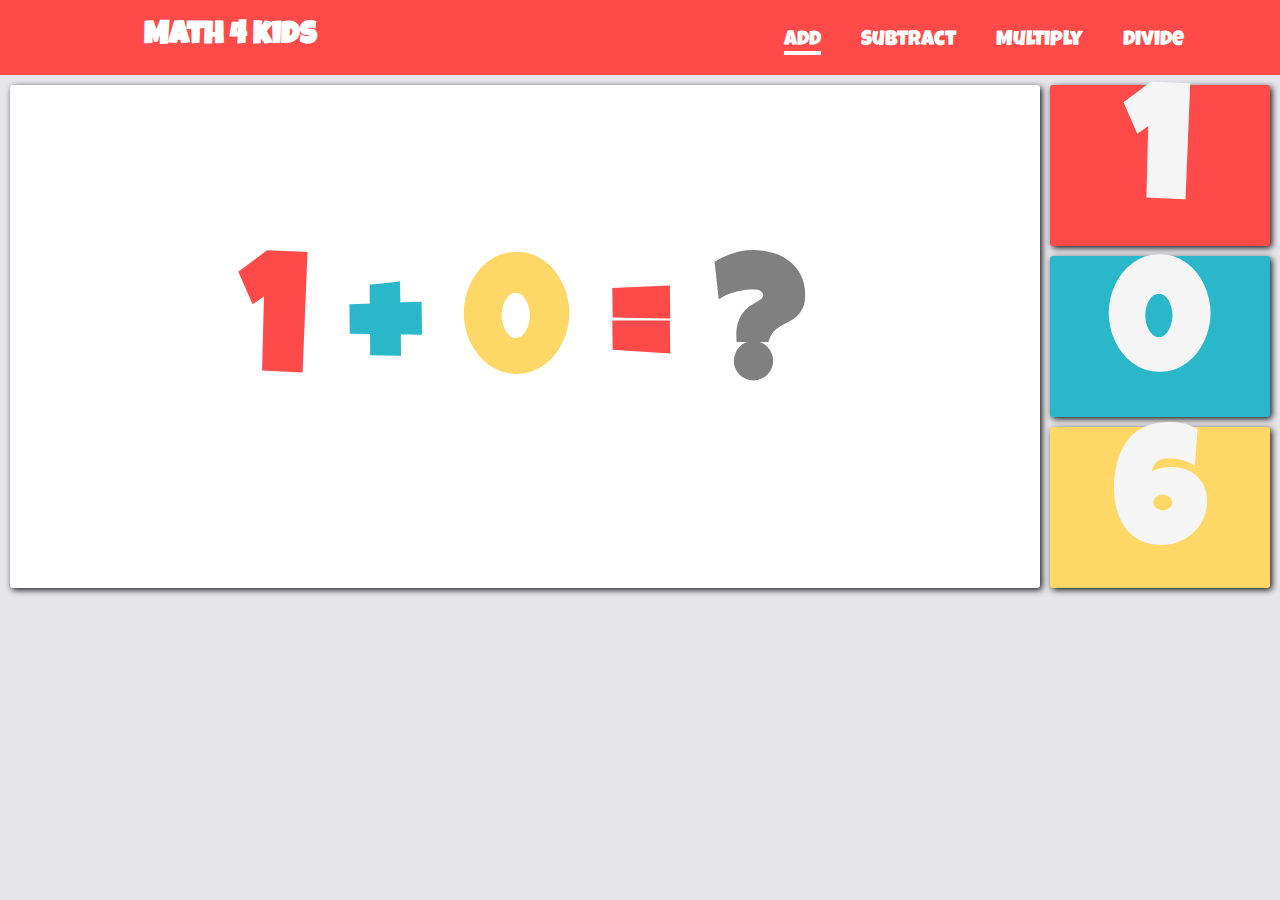
<file: index.html>
<!DOCTYPE html>
<html lang="en">
  <head>
    <meta charset="UTF-8" />
    <meta name="viewport" content="width=device-width, initial-scale=1.0" />
    <title>Add</title>
    <link rel="icon" type="image/x-icon" href="icons8-math-folder-16.png" />
    <script defer src="./scripts/add.js"></script>
    <link
      rel="stylesheet"
      href="https://fonts.googleapis.com/css2?family=Luckiest+Guy&display=swap"
    />
    <link rel="stylesheet" href="./styles/style.css" />
  </head>
  <body>
    <audio id="error-audio" src="./audio/wrong.mp3" type="audio/mpeg"></audio>
    <header>
      <div id="nav">
        <h2><i class="fa-solid fa-trophy"></i> Math 4 kids</h2>
        <ul>
          <li class="current"><a href="index.html">Add</a></li>
          <li><a href="subtract.html">Subtract</a></li>
          <li><a href="multiply.html">Multiply</a></li>
          <li><a href="divide.html">Divide</a></li>
        </ul>
      </div>
    </header>
    <section>
      <div id="container">
        <div id="equation">
          <h1 id="num1" style="color: #fe4a49">1</h1>
          <h1 style="color: #2ab7ca">+</h1>
          <h1 id="num2" style="color: #fed766">1</h1>
          <h1 style="color: #fe4a49">=</h1>
          <h1 id="result" style="color: gray">?</h1>
        </div>
        <div id="answer-options">
          <h1 id="option1">1</h1>
          <h1 id="option2">2</h1>
          <h1 id="option3">3</h1>
        </div>
      </div>
    </section>
  </body>
</html>
</file>
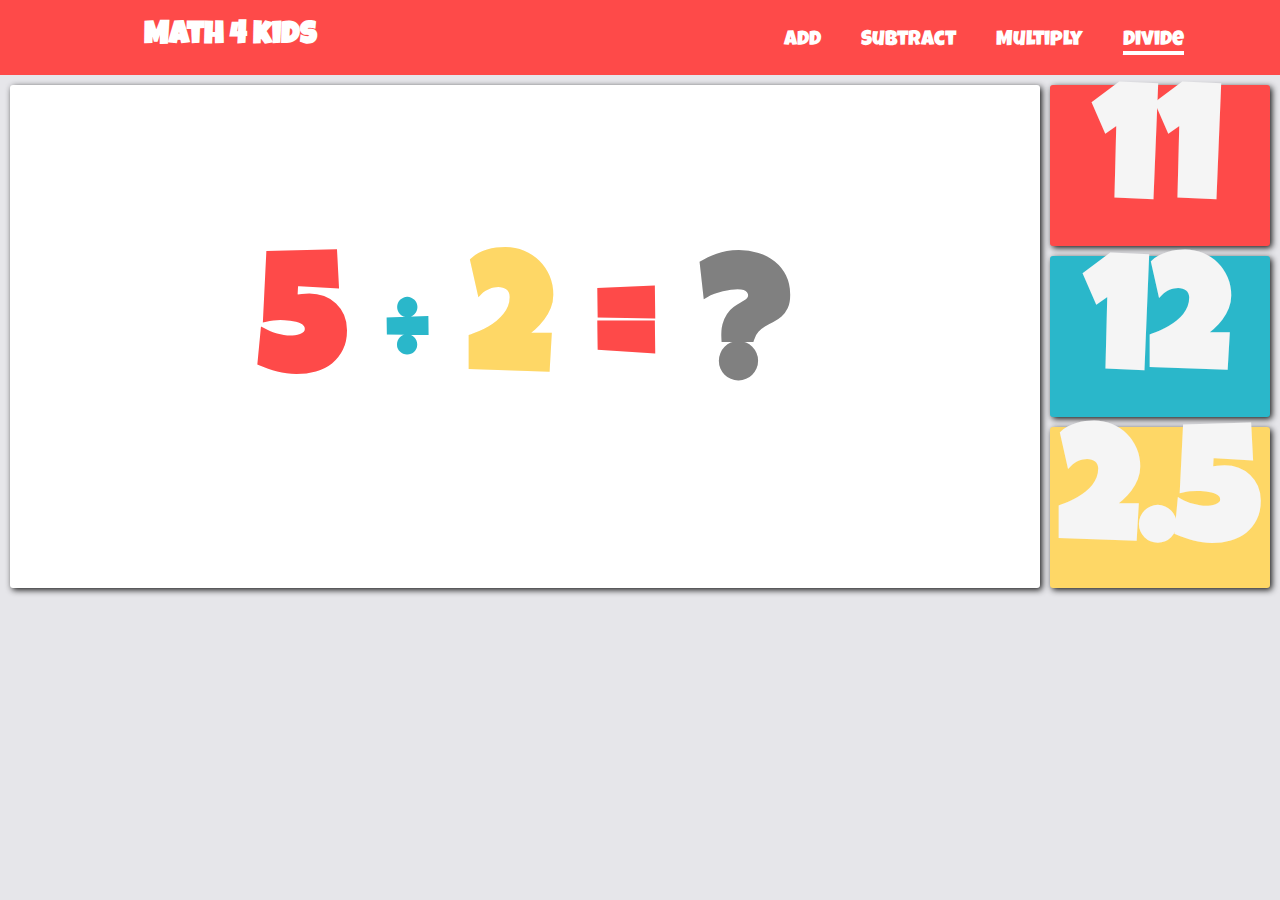
<file: divide.html>
<!DOCTYPE html>
<html lang="en">
  <head>
    <meta charset="UTF-8" />
    <meta name="viewport" content="width=device-width, initial-scale=1.0" />
    <title>Divide</title>
    <link rel="icon" type="image/x-icon" href="icons8-math-folder-16.png" />
    <script defer src="./scripts/divide.js"></script>
    <link
      rel="stylesheet"
      href="https://fonts.googleapis.com/css2?family=Luckiest+Guy&display=swap"
    />
    <link rel="stylesheet" href="./styles/style.css" />
  </head>
  <body>
    <audio id="error-audio" src="./audio/wrong.mp3"></audio>
    <header>
      <div id="nav">
        <h2><i class="fa-solid fa-trophy"></i> Math 4 kids</h2>
        <ul>
          <li><a href="index.html">Add</a></li>
          <li><a href="subtract.html">Subtract</a></li>
          <li><a href="multiply.html">Multiply</a></li>
          <li class="current"><a href="divide.html">Divide</a></li>
        </ul>
      </div>
    </header>
    <section>
      <div id="container">
        <div id="equation">
          <h1 id="num1" style="color: #fe4a49">1</h1>
          <h1 style="color: #2ab7ca; font-size: 6rem">÷</h1>
          <h1 id="num2" style="color: #fed766">1</h1>
          <h1 style="color: #fe4a49">=</h1>
          <h1 id="result" style="color: gray">?</h1>
        </div>
        <div id="answer-options">
          <h1 id="option1">1</h1>
          <h1 id="option2">2</h1>
          <h1 id="option3">3</h1>
        </div>
      </div>
    </section>
  </body>
</html>
</file>
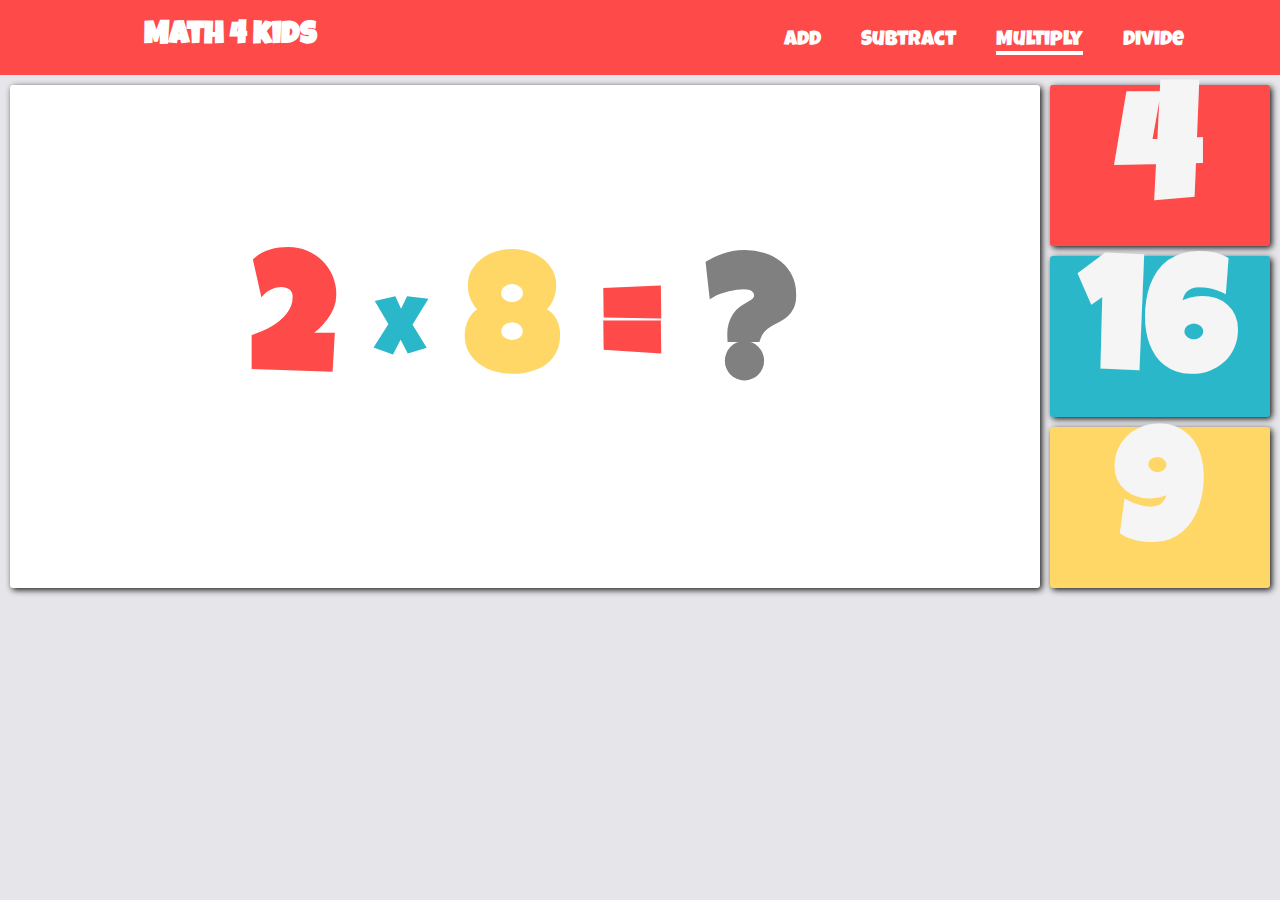
<file: multiply.html>
<!DOCTYPE html>
<html lang="en">
  <head>
    <meta charset="UTF-8" />
    <meta name="viewport" content="width=device-width, initial-scale=1.0" />
    <title>Multiply</title>
    <link rel="icon" type="image/x-icon" href="icons8-math-folder-16.png" />
    <script defer src="./scripts/multiply.js"></script>
    <link
      rel="stylesheet"
      href="https://fonts.googleapis.com/css2?family=Luckiest+Guy&display=swap"
    />
    <link rel="stylesheet" href="./styles/style.css" />
  </head>
  <body>
    <audio id="error-audio" src="./audio/wrong.mp3"></audio>
    <header>
      <div id="nav">
        <h2><i class="fa-solid fa-trophy"></i> Math 4 kids</h2>
        <ul>
          <li><a href="index.html">Add</a></li>
          <li><a href="subtract.html">Subtract</a></li>
          <li class="current"><a href="multiply.html">Multiply</a></li>
          <li><a href="divide.html">Divide</a></li>
        </ul>
      </div>
    </header>
    <section>
      <div id="container">
        <div id="equation">
          <h1 id="num1" style="color: #fe4a49">1</h1>
          <h1 style="color: #2ab7ca; font-size: 5rem">x</h1>
          <h1 id="num2" style="color: #fed766">1</h1>
          <h1 style="color: #fe4a49">=</h1>
          <h1 id="result" style="color: gray">?</h1>
        </div>
        <div id="answer-options">
          <h1 id="option1">1</h1>
          <h1 id="option2">2</h1>
          <h1 id="option3">3</h1>
        </div>
      </div>
    </section>
  </body>
</html>
</file>
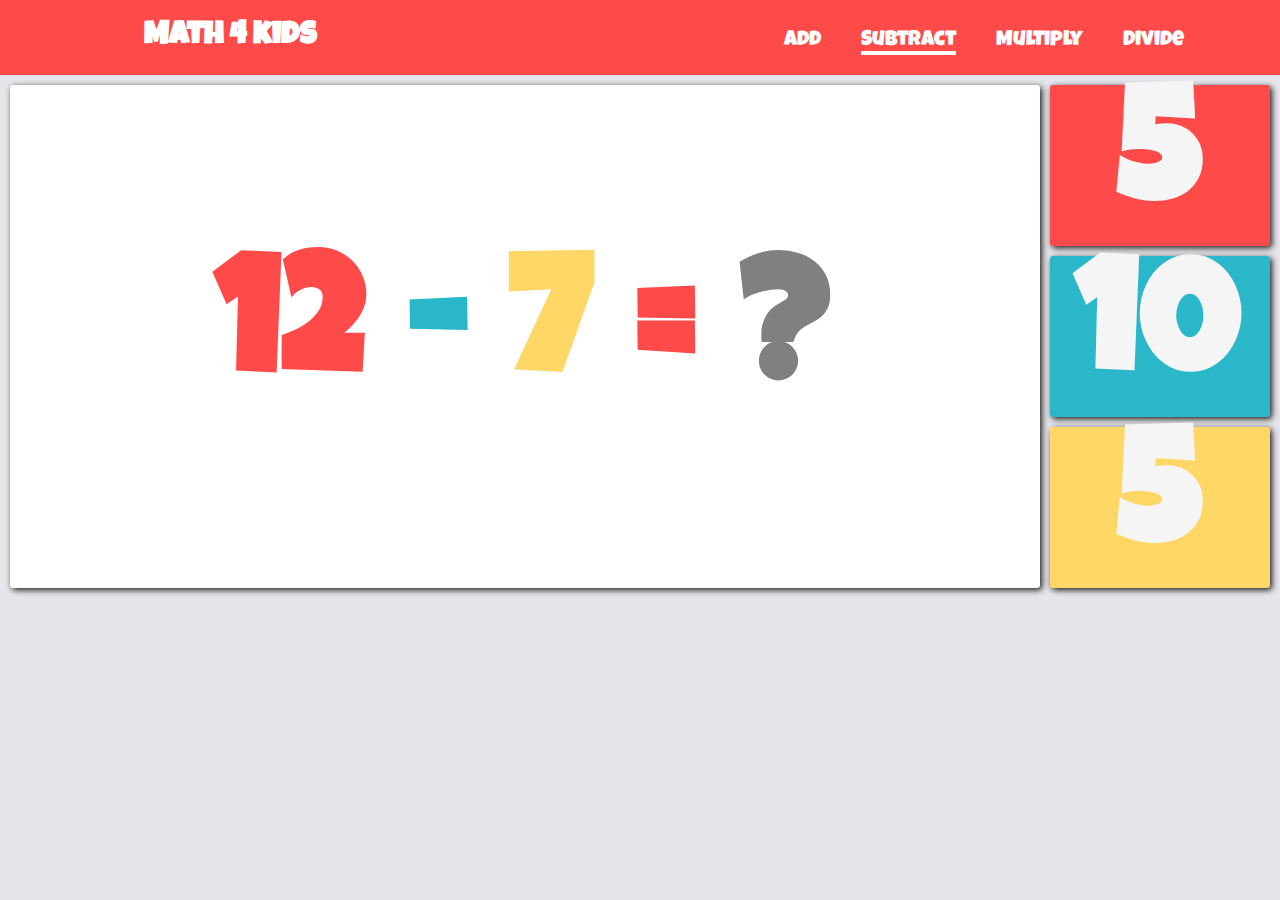
<file: subtract.html>
<!DOCTYPE html>
<html lang="en">
  <head>
    <meta charset="UTF-8" />
    <meta name="viewport" content="width=device-width, initial-scale=1.0" />
    <title>Subtract</title>
    <link rel="icon" type="image/x-icon" href="icons8-math-folder-16.png" />
    <script defer src="./scripts/subtract.js"></script>
    <link
      rel="stylesheet"
      href="https://fonts.googleapis.com/css2?family=Luckiest+Guy&display=swap"
    />
    <link rel="stylesheet" href="./styles/style.css" />
  </head>
  <body>
    <audio id="error-audio" src="./audio/wrong.mp3"></audio>
    <header>
      <div id="nav">
        <h2><i class="fa-solid fa-trophy"></i> Math 4 kids</h2>
        <ul>
          <li><a href="index.html">Add</a></li>
          <li class="current"><a href="subtract.html">Subtract</a></li>
          <li><a href="multiply.html">Multiply</a></li>
          <li><a href="divide.html">Divide</a></li>
        </ul>
      </div>
    </header>
    <section>
      <div id="container">
        <div id="equation">
          <h1 id="num1" style="color: #fe4a49">1</h1>
          <h1 style="color: #2ab7ca">-</h1>
          <h1 id="num2" style="color: #fed766">1</h1>
          <h1 style="color: #fe4a49">=</h1>
          <h1 id="result" style="color: gray">?</h1>
        </div>
        <div id="answer-options">
          <h1 id="option1">1</h1>
          <h1 id="option2">2</h1>
          <h1 id="option3">3</h1>
        </div>
      </div>
    </section>
  </body>
</html>
</file>
<file: styles/style.css>
* {
  padding: 0;
  margin: 0;
  box-sizing: border-box;
}

body {
  font-family: "Luckiest Guy", cursive;
  background-color: #e6e6ea;
}

#nav {
  padding: 20px;
  overflow: hidden;
  background-color: #fe4a49;
}

#nav h2 {
  color: #fff;
  float: left;
  margin-left: 10%;
  font-size: 2rem;
}

#nav ul {
  list-style-type: none;
  font-size: 1.3rem;
  margin-left: 60%;
}

#nav li {
  margin-top: 10px;
  float: left;
  padding: 0 20px 0 20px;
}

#nav a {
  text-decoration: none;
  color: #fff;
}

.current a::after {
  content: "_";
  background-color: #fff;
  font-size: 4px;
  display: block;
}

#container {
  display: grid;
  grid-template-columns: 82% 18%;
}

#equation {
  display: flex;
  justify-content: center;
  align-items: center;
  box-shadow: 2px 2px 6px 0px rgba(0, 0, 0, 0.9);
  font-size: 5.2rem;
  background: #fff;
  border-radius: 3px;
  text-align: center;
  margin: 10px 10px 0px 10px;
}

#equation h1 {
  display: inline;
  padding: 20px;
}

#answer-options {
  font-size: 5rem;
  margin-right: 10px;
}

#answer-options h1 {
  cursor: pointer;
  color: whitesmoke;
  border-radius: 3px;
  margin-top: 10px;
  text-align: center;
  width: 100%;
  box-shadow: 2px 2px 6px 0px rgba(0, 0, 0, 0.9);
}

#option1 {
  background-color: #fe4a49;
  transition: 0.5s;
}

#option1:hover {
  color: #fe4a49;
  background-color: #fff;
}

#option2 {
  background-color: #2ab7ca;
  transition: 0.5s;
}

#option2:hover {
  color: #2ab7ca;
  background-color: #fff;
}

#option3 {
  background-color: #fed766;
  transition: 0.5s;
}

#option3:hover {
  color: #fed766;
  background-color: #fff;
}

@media (max-width: 1145px) {
  #nav h2 {
    font-size: 2.5rem;
    float: none;
    text-align: center;
    margin-left: 0;
  }

  #nav {
    float: none;
    display: flex;
    flex-direction: column;
    justify-content: center;
    align-items: center;
  }

  #nav ul {
    margin-left: 0;
  }

  #nav li {
    font-size: 1rem;
  }
}

@media (max-width: 580px) {
  #equation h1 {
    padding: 5px;
  }
  #answer-options {
    font-size: 3rem;
  }
}
</file>
